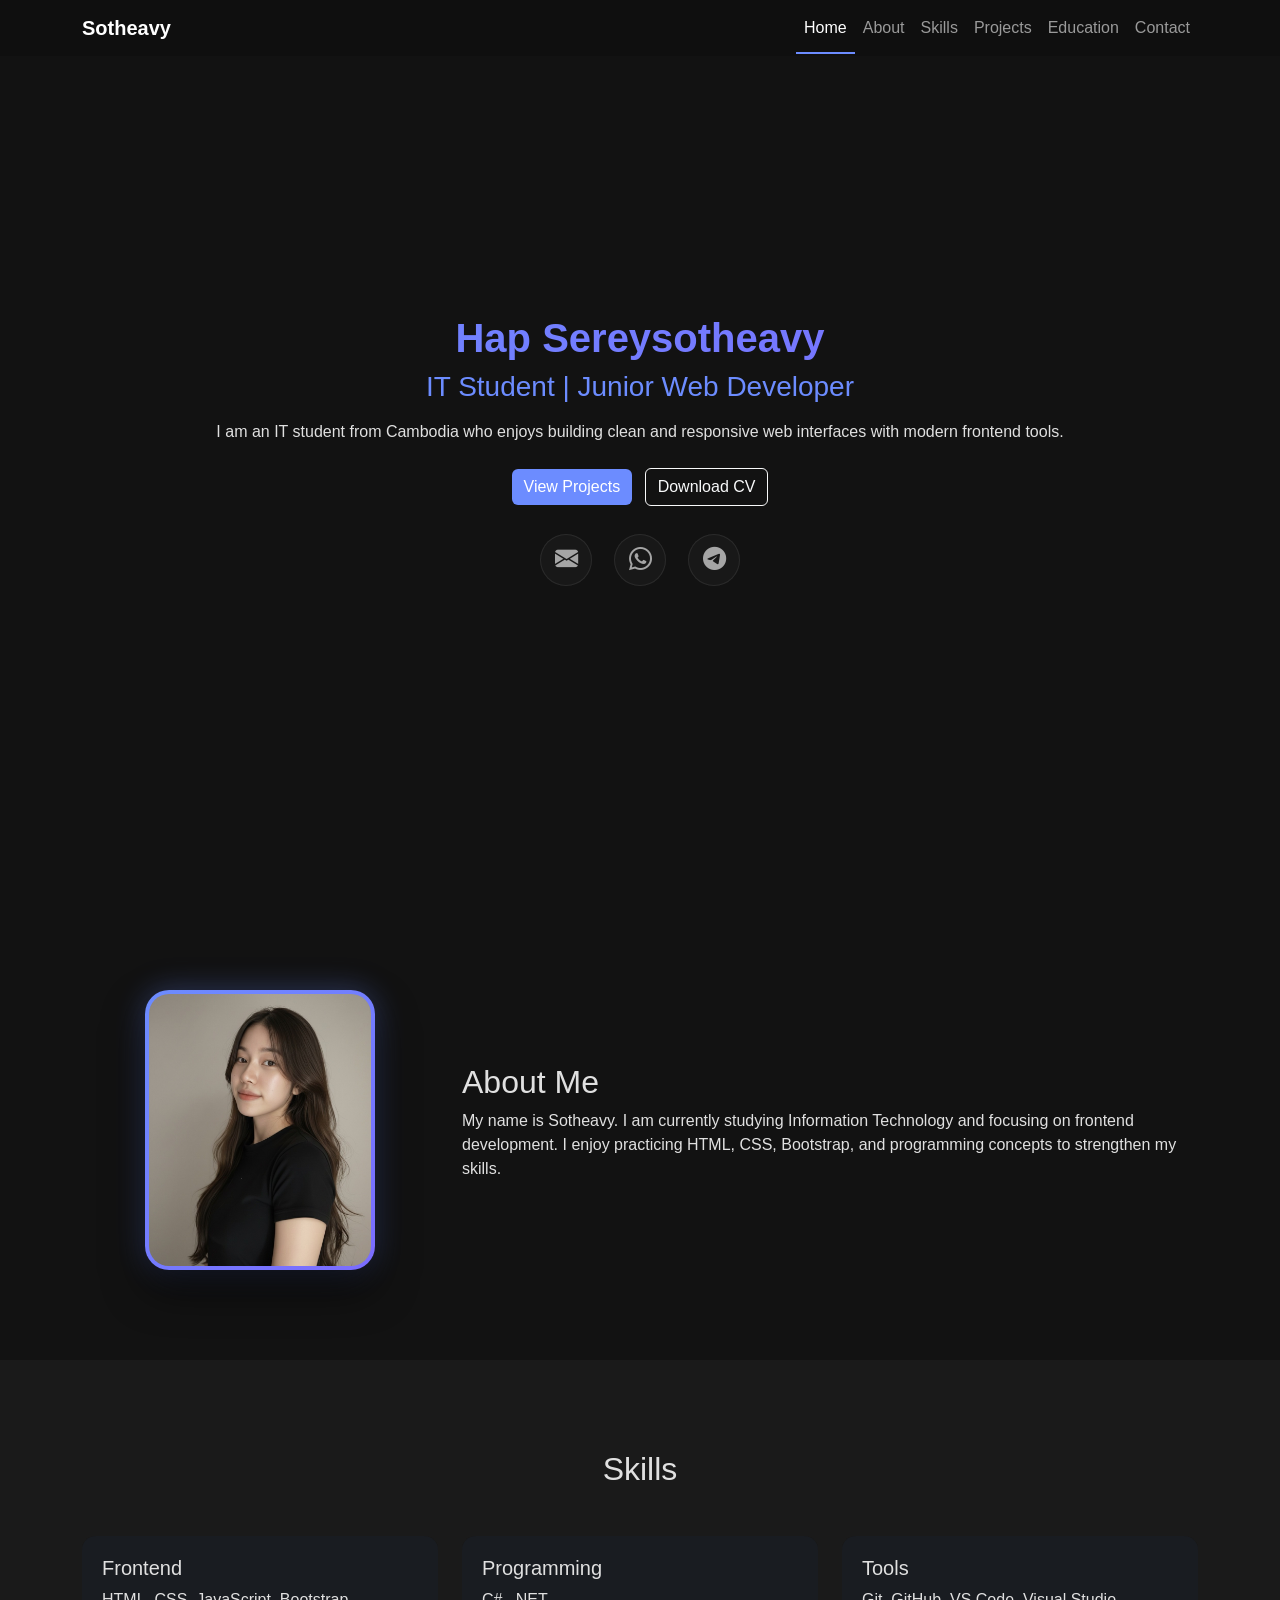
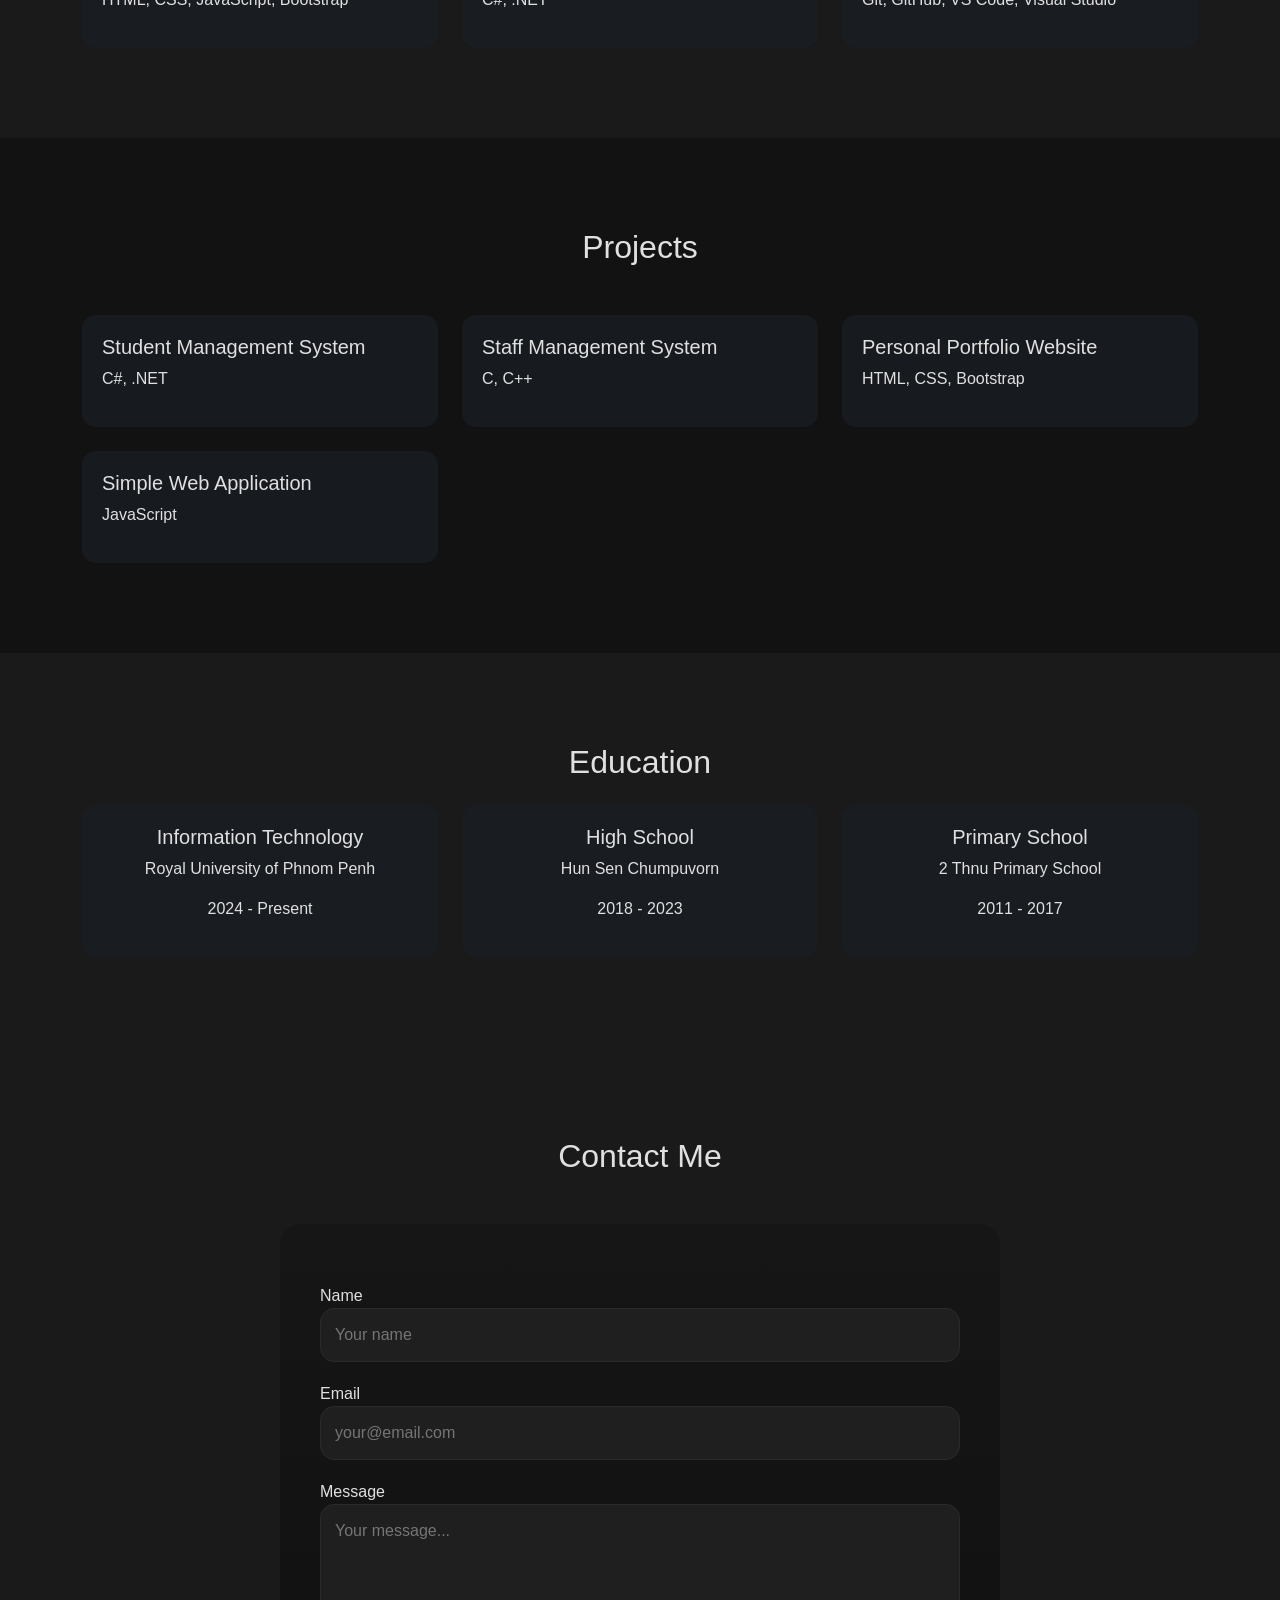
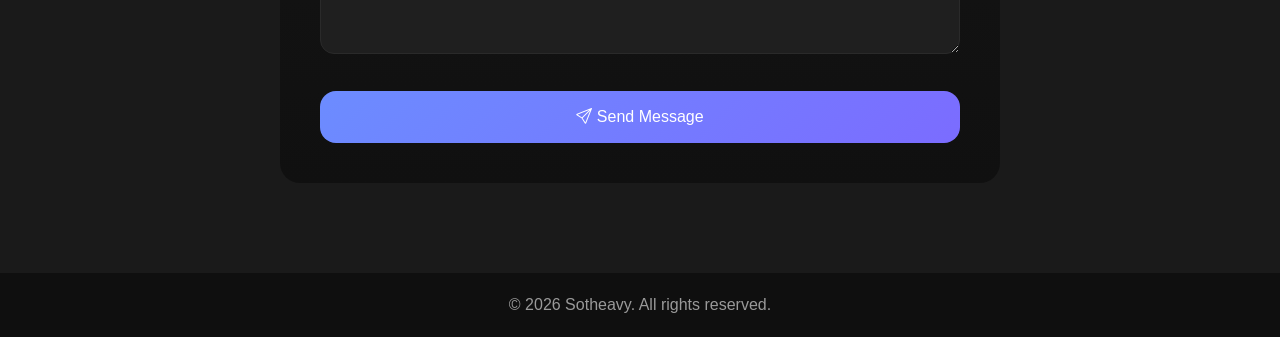
<file: index.html>
<!DOCTYPE html>
<html lang="en">
<head>
  <meta charset="UTF-8">
  <meta name="viewport" content="width=device-width, initial-scale=1.0">
  <title>Sotheavy | Portfolio</title>

  <!-- Bootstrap 5 -->
  <link href="https://cdn.jsdelivr.net/npm/bootstrap@5.3.2/dist/css/bootstrap.min.css" rel="stylesheet">
  <!-- Bootstrap Icons -->
  <link href="https://cdn.jsdelivr.net/npm/bootstrap-icons/font/bootstrap-icons.css" rel="stylesheet">
  <!-- Custom CSS -->
  <link rel="stylesheet" href="style.css">
</head>
<body>

<!-- Navbar -->
<nav class="navbar navbar-expand-lg navbar-dark fixed-top">
  <div class="container">
    <a class="navbar-brand fw-bold" href="#home">Sotheavy</a>
    <button class="navbar-toggler" type="button" data-bs-toggle="collapse" data-bs-target="#navbarNav">
      <span class="navbar-toggler-icon"></span>
    </button>
    <div class="collapse navbar-collapse" id="navbarNav">
      <ul class="navbar-nav ms-auto">
        <li class="nav-item"><a class="nav-link" href="#home">Home</a></li>
        <li class="nav-item"><a class="nav-link" href="#about">About</a></li>
        <li class="nav-item"><a class="nav-link" href="#skills">Skills</a></li>
        <li class="nav-item"><a class="nav-link" href="#projects">Projects</a></li>
        <li class="nav-item"><a class="nav-link" href="#education">Education</a></li>
        <li class="nav-item"><a class="nav-link" href="#contact">Contact</a></li>
      </ul>
    </div>
  </div>
</nav>

<!-- Hero -->
<section id="home" class="section hero d-flex align-items-center text-center">
  <div class="container">
    <h1 class="fw-bold gradient-text">Hap Sereys​​​​otheavy</h1>
    <h3 class="text-accent">IT Student | Junior Web Developer</h3>
    <p class="mt-3">I am an IT student from Cambodia who enjoys building clean and responsive web interfaces with modern frontend tools.</p>
    <div class="mt-4">
      <a href="#projects" class="btn btn-accent me-2">View Projects</a>
      <a href="#" class="btn btn-outline-light" data-bs-toggle="modal" data-bs-target="#profileModal">
        Download CV </a>
    </div>
    <div class="social-icons-pro">
  <a href="mailto:hsereysotheavy@email.com" data-label="Email">
    <i class="bi bi-envelope-fill"></i>
  </a>

  <a href="https://wa.me/85581700330" target="_blank" data-label="WhatsApp">
    <i class="bi bi-whatsapp"></i>
  </a>

  <a href="https://t.me/@SereySotheavy" target="_blank" data-label="Telegram">
    <i class="bi bi-telegram"></i>
  </a>
</div>
</section>

<!-- ================= About ================= -->
<section id="about" class="section">
  <div class="container">
    <div class="row align-items-center flex-column flex-md-row">
      
      <!-- Profile Picture -->
      <div class="col-md-4 d-flex justify-content-center mb-4 mb-md-0">
        <div class="profile-modern">
        <img src="assets/profile.jpg" alt="Sotheavy">
        </div>
      </div>
      
      <!-- About Text -->
      <div class="col-md-8 text-center text-md-start">
        <h2>About Me</h2>
        <p>
          My name is Sotheavy. I am currently studying Information Technology and focusing on frontend development.
          I enjoy practicing HTML, CSS, Bootstrap, and programming concepts to strengthen my skills.
        </p>
      </div>
    </div>
  </div>
</section>


<!-- Skills -->
<section id="skills" class="section bg-alt">
  <div class="container">
    <h2 class="text-center mb-5">Skills</h2>
    <div class="row g-4">
      <div class="col-md-4">
        <div class="skill-card glass-hover">
          <h5>Frontend</h5>
          <p>HTML, CSS, JavaScript, Bootstrap</p>
        </div>
      </div>
      <div class="col-md-4">
        <div class="skill-card glass-hover">
          <h5>Programming</h5>
          <p>C#, .NET</p>
        </div>
      </div>
      <div class="col-md-4">
        <div class="skill-card glass-hover">
          <h5>Tools</h5>
          <p>Git, GitHub, VS Code, Visual Studio</p>
        </div>
      </div>
    </div>
  </div>
</section>

<!-- Projects -->
<section id="projects" class="section">
  <div class="container">
    <h2 class="text-center mb-5">Projects</h2>
    <div class="row g-4">
      <div class="col-md-4">
        <div class="project-card glass-hover">
          <h5>Student Management System</h5>
          <p>C#, .NET</p>
        </div>
      </div>
      <div class="col-md-4">
        <div class="project-card glass-hover">
          <h5>Staff Management System</h5>
          <p>C, C++</p>
        </div>
      </div>
      <div class="col-md-4">
        <div class="project-card glass-hover">
          <h5>Personal Portfolio Website</h5>
          <p>HTML, CSS, Bootstrap</p>
        </div>
      </div>
      <div class="col-md-4">
        <div class="project-card glass-hover">
          <h5>Simple Web Application</h5>
          <p>JavaScript</p>
        </div>
      </div>
    </div>
  </div>
</section>

<!-- Education -->
<section id="education" class="section bg-alt">
  <div class="container">
    <h2 class="text-center mb-4">Education</h2>
    <div class="row g-4 justify-content-center">
      <div class="col-md-4">
        <div class="edu-card glass-hover text-center">
          <h5>Information Technology</h5>
          <p>Royal University of Phnom Penh</p>
          <p>2024 - Present</p>
        </div>
      </div>
      <div class="col-md-4">
        <div class="edu-card glass-hover text-center">
          <h5>High School</h5>
          <p>Hun Sen Chumpuvorn</p>
          <p>2018 - 2023</p>
        </div>
      </div>
      <div class="col-md-4">
        <div class="edu-card glass-hover text-center">
          <h5>Primary School</h5>
          <p>2 Thnu Primary School</p>
          <p>2011 - 2017</p>
        </div>
      </div>
    </div>
  </div>
</section>

<!-- Contact -->
<section id="contact" class="section bg-alt">
  <div class="container">
    <h2 class="text-center mb-5">Contact Me</h2>
    <form class="contact-box mx-auto">
      <label>Name</label>
      <input type="text" placeholder="Your name">
      <label>Email</label>
      <input type="email" placeholder="your@email.com">
      <label>Message</label>
      <textarea rows="5" placeholder="Your message..."></textarea>
      <button type="submit"><i class="bi bi-send"></i> Send Message</button>
    </form>
  </div>
</section>

<!-- Footer -->
<footer class="footer text-center">
  © 2026 Sotheavy. All rights reserved.
</footer>

<!-- Scroll to Top -->
<button id="scrollTopBtn"><i class="bi bi-arrow-up"></i></button>

<!-- Profile Modal -->
<div class="modal fade" id="profileModal" tabindex="-1" aria-labelledby="profileModalLabel" aria-hidden="true">
  <div class="modal-dialog modal-dialog-centered">
    <div class="modal-content bg-dark text-light">
      <div class="modal-header border-0">
        <h5 class="modal-title" id="profileModalLabel">Sotheavy</h5>
        <button type="button" class="btn-close btn-close-white" data-bs-dismiss="modal" aria-label="Close"></button>
      </div>
      <div class="modal-body text-center">
        <img src="assets/profile.jpg" alt="Sotheavy" class="img-fluid rounded-circle mb-3" style="max-width: 200px;">
        <p>Click below to download my CV</p>
        <a href="assets/Sotheavy-CV.pdf" class="btn btn-accent" download>Download CV</a>
      </div>
    </div>
  </div>
</div>

<script src="https://cdn.jsdelivr.net/npm/bootstrap@5.3.2/dist/js/bootstrap.bundle.min.js"></script>
<script src="script.js"></script>
</body>
</html>
</file>
<file: style.css>
:root {
  --bg-dark: #121212;
  --bg-alt: #1a1a1a;
  --text-main: #e0e0e0;
  --text-muted: #9a9a9a;
  --accent: #6c8cff;
}

html { scroll-behavior: smooth; }

body {
  background: var(--bg-dark);
  color: var(--text-main);
  font-family: 'Segoe UI', sans-serif;
}

/* Navbar */
.navbar { background: #0f0f0f; }
.nav-link { position: relative; color: var(--text-muted); transition: 0.3s; }
.nav-link::after {
  content: ""; position: absolute; width: 0; height: 2px; bottom: -6px; left: 0; background: var(--accent); transition: 0.3s;
}
.nav-link.active, .nav-link:hover { color: var(--text-main); }
.nav-link.active::after, .nav-link:hover::after { width: 100%; }

/* Sections */
.section { padding: 90px 0; opacity: 0; transform: translateY(40px); transition: 0.8s ease; }
.section.show { opacity: 1; transform: translateY(0); }
.bg-alt { background: var(--bg-alt); }
.hero { min-height: 100vh; text-align: center; }
.text-accent { color: var(--accent); }
.gradient-text { background: linear-gradient(135deg, #6c8cff, #7b6cff); -webkit-background-clip: text; -webkit-text-fill-color: transparent; }

/* Buttons */
.btn-accent { background: var(--accent); color: #fff; border: none; }
.btn-accent:hover { background: #5a74e6; }

/* Cards */
.profile-img { width: 200px; height: 200px; background: #242424; border-radius: 50%; display: flex; align-items: center; justify-content: center; box-shadow: 0 0 20px rgba(108,140,255,0.4); }
.skill-card, .project-card, .edu-card { background: #222; padding: 25px; border-radius: 14px; transition: 0.3s; }
.project-card:hover, .edu-card:hover, .skill-card:hover { transform: translateY(-6px); box-shadow: 0 0 25px rgba(108,140,255,0.45); }

/* Contact */
.contact-box { max-width: 720px; background: linear-gradient(180deg, #161616, #101010); padding: 40px; border-radius: 20px; margin: auto; }
.contact-box label { margin-top: 20px; }
.contact-box input, .contact-box textarea { width: 100%; padding: 14px; background: #1f1f1f; border: 1px solid #2a2a2a; border-radius: 14px; color: var(--text-main); }
.contact-box input:focus, .contact-box textarea:focus { outline: none; border-color: var(--accent); box-shadow: 0 0 0 2px rgba(108,140,255,0.25); }
.contact-box button { width: 100%; margin-top: 30px; padding: 14px; border-radius: 16px; border: none; background: linear-gradient(135deg, #6c8cff, #7b6cff); color: #fff; transition: 0.3s; }
.contact-box button:hover { transform: translateY(-2px); box-shadow: 0 10px 30px rgba(108,140,255,0.4); }

/* Footer */
.footer { background: #0f0f0f; padding: 20px; color: var(--text-muted); text-align: center; }

/* Scroll Top Button */
#scrollTopBtn { position: fixed; bottom: 30px; right: 30px; background: var(--accent); color: white; border: none; padding: 10px 14px; border-radius: 50%; display: none; cursor: pointer; }

/* Glass Hover Effect */
.glass-hover { background: hsla(220,14%,12%,0.8); backdrop-filter: blur(10px); border-radius: 14px; padding: 20px; transition: transform 0.3s, box-shadow 0.3s; }
.glass-hover:hover { transform: translateY(-6px); box-shadow: 0 0 35px rgba(108,140,255,0.45); }

/* ===== Profile Image ===== */
.profile-modern {
  width: 230px;
  height: 280px;
  border-radius: 24px;
  padding: 4px;
  background: linear-gradient(135deg, #6c8cff, #7b6cff);
  box-shadow:
    0 20px 40px rgba(0, 0, 0, 0.6),
    0 0 30px rgba(108, 140, 255, 0.35);
  transition: transform 0.4s ease, box-shadow 0.4s ease;
}

.profile-modern img {
  width: 100%;
  height: 100%;
  object-fit: cover;
  border-radius: 20px;
  background: #111;
}

.profile-modern:hover {
  transform: translateY(-6px) scale(1.02);
  box-shadow:
    0 30px 60px rgba(0, 0, 0, 0.8),
    0 0 45px rgba(108, 140, 255, 0.55);
}
/* ===== SOCIAL ICONS ===== */
.social-icons-pro {
  display: flex;
  justify-content: center;
  gap: 22px;
  margin-top: 28px;
}
.hero-icons {
  justify-content: center;
  margin-top: 24px;
}
.social-icons-pro a {
  position: relative;
  width: 52px;
  height: 52px;
  border-radius: 50%;
  background: #181818;
  display: flex;
  align-items: center;
  justify-content: center;
  color: #a5a5a5;
  font-size: 1.45rem;
  box-shadow: inset 0 0 0 1px #2a2a2a;
  opacity: 0;
  transform: translateY(15px);
  animation: iconFadeUp 0.6s forwards;
}

.social-icons-pro a:nth-child(1) { animation-delay: 0.2s; }
.social-icons-pro a:nth-child(2) { animation-delay: 0.4s; }
.social-icons-pro a:nth-child(3) { animation-delay: 0.6s; }

@keyframes iconFadeUp {
  to {
    opacity: 1;
    transform: translateY(0);
  }
}

/* Hover effect */
.social-icons-pro a:hover {
  color: #fff;
  background: linear-gradient(135deg, #6c8cff, #7b6cff);
  transform: translateY(-6px) scale(1.05);
  box-shadow:
    0 12px 28px rgba(108, 140, 255, 0.45),
    0 0 20px rgba(108, 140, 255, 0.6);
}

/* Click feedback */
.social-icons-pro a:active {
  transform: scale(0.92);
}

/* Tooltip */
.social-icons-pro a::after {
  content: attr(data-label);
  position: absolute;
  bottom: -36px;
  background: #000;
  color: #fff;
  font-size: 0.75rem;
  padding: 5px 10px;
  border-radius: 6px;
  opacity: 0;
  pointer-events: none;
  transition: 0.25s;
  white-space: nowrap;
}

.social-icons-pro a:hover::after {
  opacity: 1;
  bottom: -42px;
}

/* Soft pulse glow */
.social-icons-pro a::before {
  content: "";
  position: absolute;
  inset: -6px;
  border-radius: 50%;
  background: radial-gradient(circle, rgba(108,140,255,0.35), transparent 60%);
  opacity: 0;
  transition: 0.3s;
}

.social-icons-pro a:hover::before {
  opacity: 1;
}

/* Modal Image Animation */
.modal-body img {
  transform: scale(0.8);
  opacity: 0;
  transition: all 0.4s ease;
}

.modal.show .modal-body img {
  transform: scale(1);
  opacity: 1;
}
</file>
